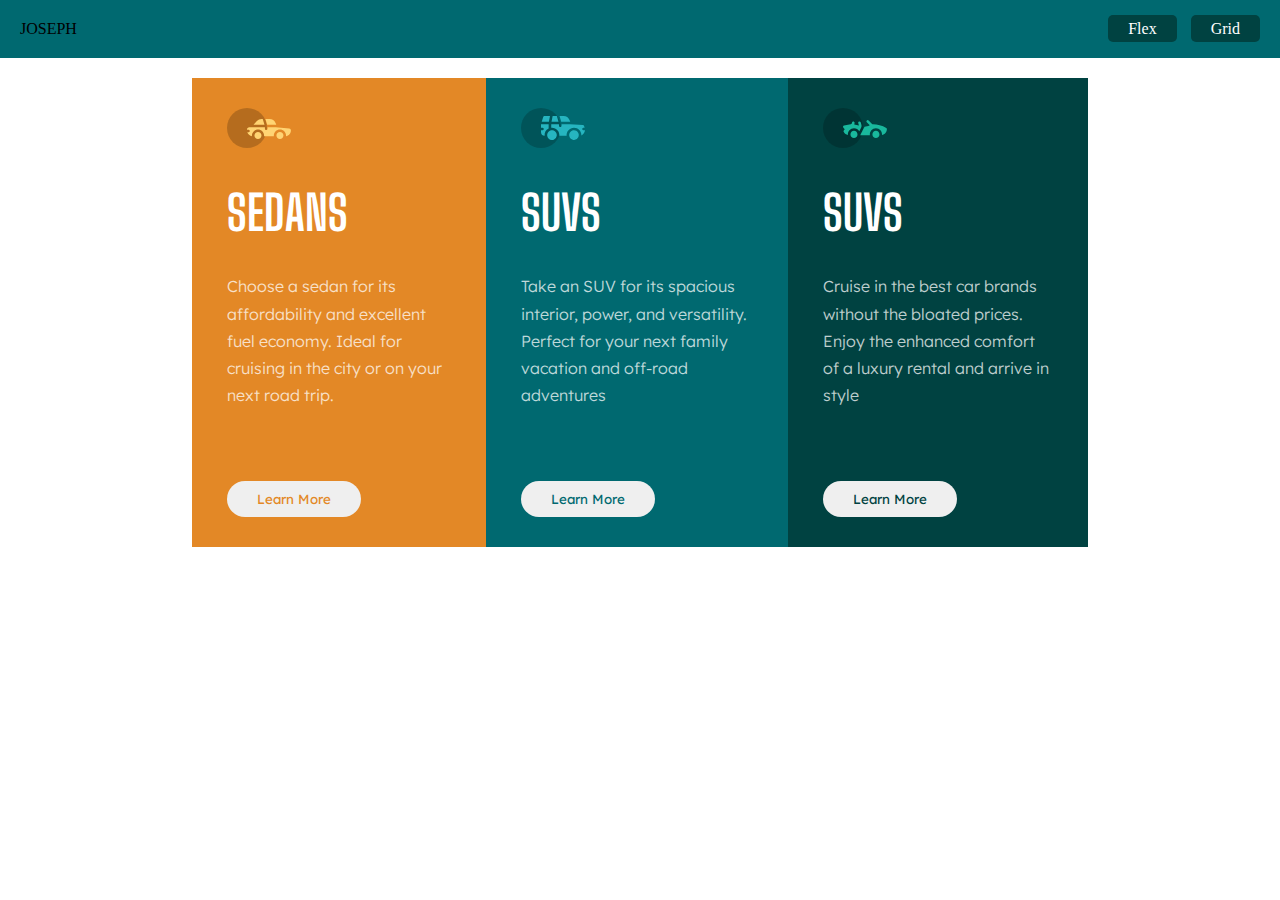
<file: index.html>
<!DOCTYPE html>
<html lang="en">
<head>
    <meta charset="UTF-8">
    <meta http-equiv="X-UA-Compatible" content="IE=edge">
    <meta name="viewport" content="width=device-width, initial-scale=1.0">
    <title>Flex</title>
    <link rel="stylesheet" href="style.css">
    <link rel="stylesheet" href="header.css">
</head>
<body>

    <header>
        JOSEPH
        <div>
            <a href="#index.html">Flex</a>
            <a href="./grid.html">Grid</a>
        </div>
    </header>
    <main class="card-container ">
        <div class="container-one card">
            <img src="./images/sedans.svg" alt="">
            <h1>SEDANS</h1>
            <p>
                Choose a sedan for its
                affordability and excellent
                fuel economy. Ideal for
                cruising in the city or on
                your next road trip.
            </p>

            <button>Learn More</button>
        </div>
        <div class="container-two card">
            <img src="./images/suvs.svg" alt="">
            <h1>SUVS</h1>
            <p>
                Take an SUV for its spacious
                interior, power, and
                versatility. Perfect for your
                next family vacation and
                off-road adventures
            </p>

            <button>Learn More</button>
        </div>
        <div class="container-three card">
            <img src="./images/luxury.svg" alt="">
            <h1>SUVS</h1>
            <p> 
                Cruise in the best car brands
                without the bloated prices.
                Enjoy the enhanced comfort
                of a luxury rental and arrive
                in style
            </p>

            <button>Learn More</button>
        </div>
    </main>
    
</body>
</html>
</file>
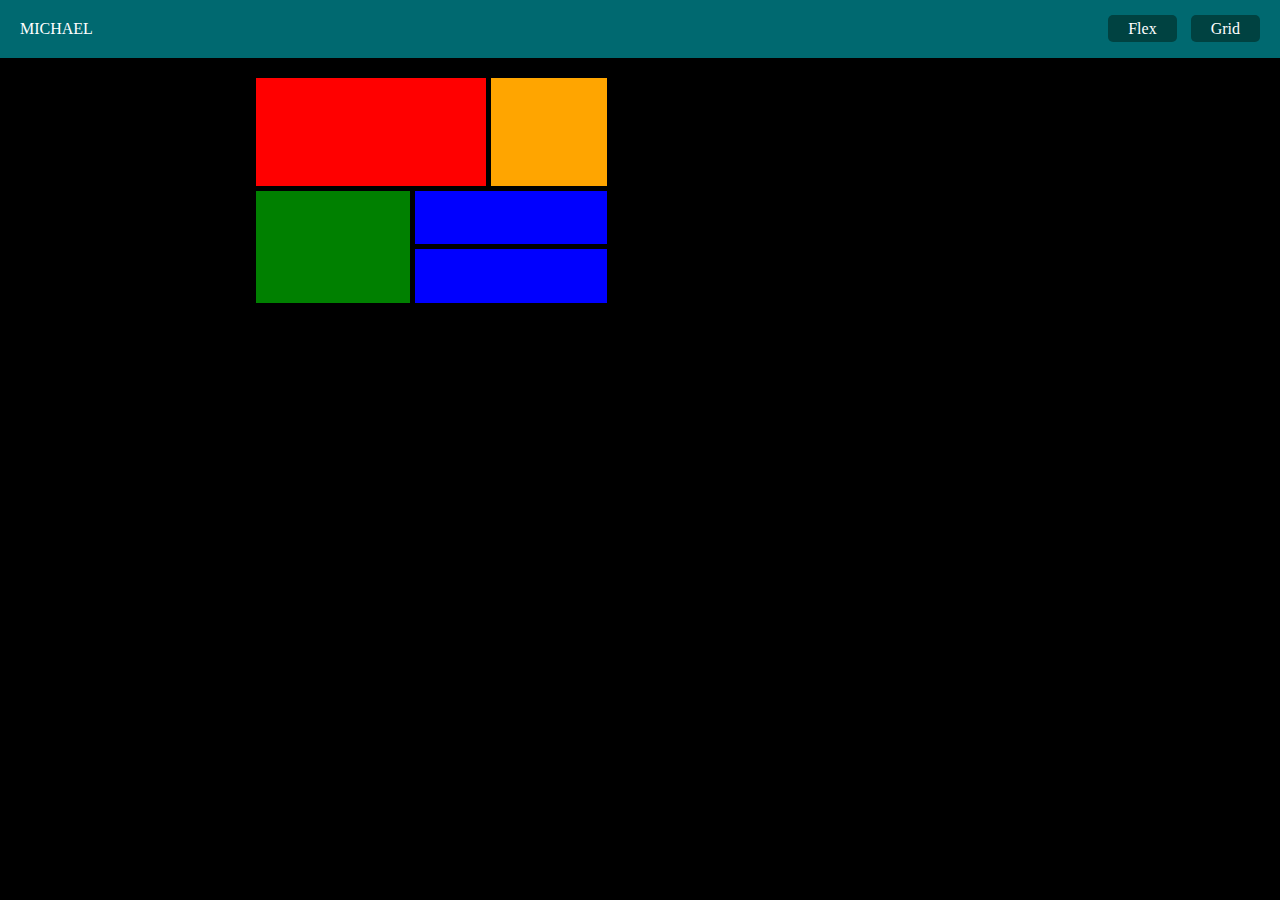
<file: grid.html>
<!DOCTYPE html>
<html lang="en">
<head>
    <meta charset="UTF-8">
    <meta http-equiv="X-UA-Compatible" content="IE=edge">
    <meta name="viewport" content="width=device-width, initial-scale=1.0">
    <title>Grid</title>
    <link rel="stylesheet" href="grid.css">
    <link rel="stylesheet" href="header.css">
</head>
<body>
    <header>
        MICHAEL 
        <div>
            <a href="./index.html">Flex</a>
            <a href="./grid.html">Grid</a>
        </div>
    </header>
    <section>
        <div class="grid-column-one">
          <div class="item1"></div>
        <div class="item2"></div>
        <div class="item3"></div>
        <div class="item4"></div>
          
        </div>
        
        <div class="grid-column-two">
           <div class="item5"></div>
           
           <div class="item7"></div>
           <div class="item8"></div>
        </div>
       
      </section>
</body>
</html>
</file>
<file: style.css>
@import url('https://fonts.googleapis.com/css2?family=Big+Shoulders+Display:wght@400;700&family=Lexend+Deca:wght@300;400&display=swap');

body {
    margin: 0;
}
.card-container{
    display: flex;
    color:white;
    border-radius: 15px;
    width: 70%;
    margin: auto auto;
}

h1 {
    font-family: 'Big Shoulders display', cursive;
    font-size: 3rem;
    font-weight: 700;;

}

p{
    color: hsla(0, 0%, 100%, 0.75);
    font-family: 'Lexend Deca', sans-serif;
    line-height: 1.7rem;
}

.card {
    padding:30px 35px;
    font-weight:300;
}

.card button {
    border: none;
    border-radius: 25px;
    font-family: 'Lexend Deca', sans-serif;
    margin-top: 3.5rem;
    padding: 10px  30px;
    outline:none;
}

.container-one {
    background-color: hsl(31, 77%, 52%);
    
}

.container-one button {
    color: hsl(31, 77%, 52%);
    
}

.container-one button:hover {
    border:2px solid white;
    background-color: hsl(31, 77%, 52%);
    color: white;  
}

.container-two {
    background-color: hsl(184, 100%, 22%);
}

.container-two button {
    color: hsl(184, 100%, 22%);  
}

.container-two button:hover {
    border:2px solid white;
    background-color: hsl(184, 100%, 22%);
    color: white;  
}

.container-three {
    background-color: hsl(179, 100%, 13%);
}

.container-three button {
    color: hsl(179, 100%, 13%); 
}

.container-three button:hover {
    border:2px solid white;
    background-color: hsl(179, 100%, 13%);
    color: white;  
}
 
button:hover {
    /* background-color: hsl(0, 0%, 95%); */
    cursor:pointer;
}
</file>
<file: header.css>
header {
    display: flex;
    justify-content: space-between;
    background-color: hsl(184, 100%, 22%);
    padding: 20px 20px;
    margin-bottom: 20px;
}

a {
    background-color: hsl(179, 100%, 13%);
    border: none;
    border-radius: 5px;
    color: white;
    cursor:pointer;
    margin-left: 10px;
    padding: 5px 20px;
    text-decoration: none;
}


a:hover {
 border: 1px solid white;
 background-color: hsl(184, 100%, 22%);;
 transform: scale(1.1);
}
</file>
<file: grid.css>
body {
    background-color:black;
    color:white;
    margin: 0;
  }
    section {
      width: 60%;
      height:25vh;
      margin:  auto;
    display:grid; 
    row-gap:5px;
  }
  
  .grid-column-one{
    display:grid;
    grid-template-columns:30% 15%;
    column-gap:5px;
  }
  .grid-column-two{
    display:grid;
    grid-template-columns:20% 25%;
    gap:5px;
  }
    
  
  .item1{
    background:red;
  }
  
  .item2{
    background:orange;}
  
  .item3{
    background:red;
  }
  
  .item4{
    background:orange;
  }
  
  .item5{
    background:green;
    grid-row-start:1;
    grid-row-end:3;
  }
  .item6{
    background:blue;
  }
  .item7{
    background:blue;
    row-gap:10px;
  }
  .item8{
    background:blue;
  }
</file>
